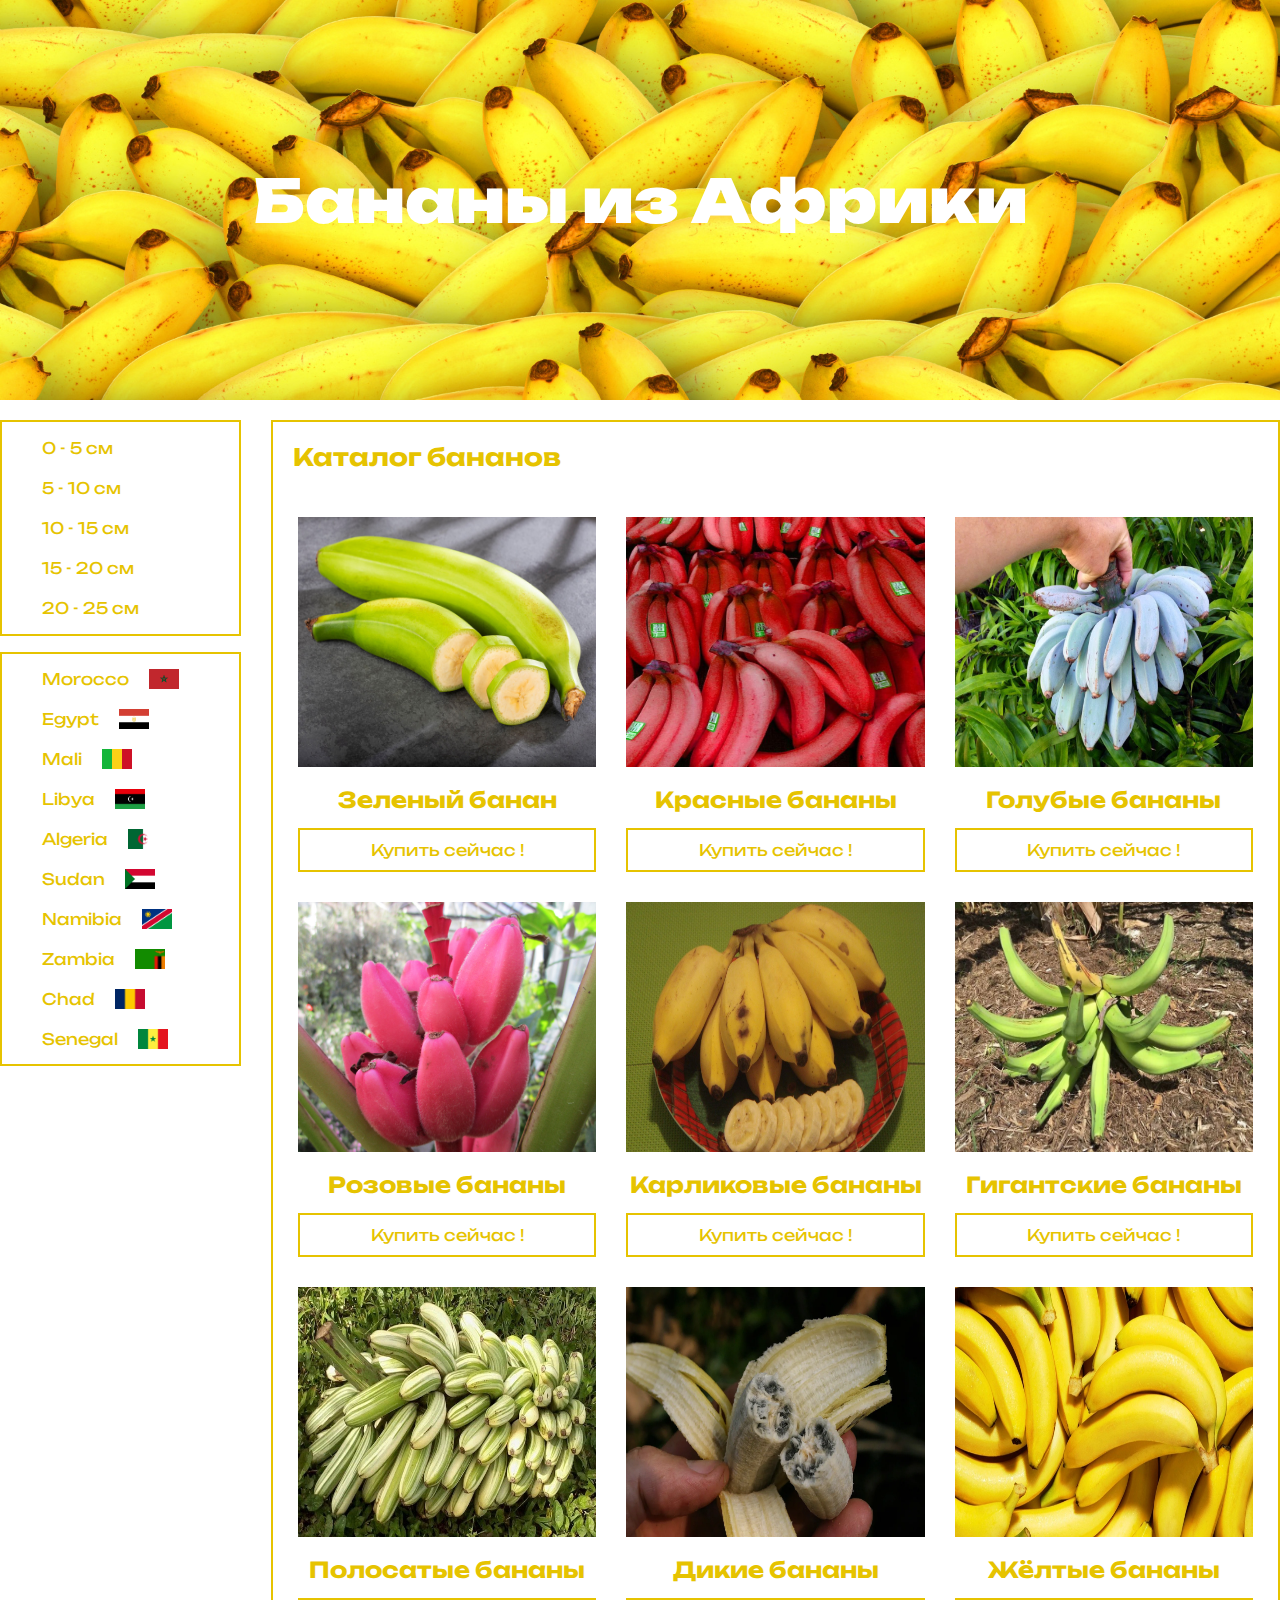
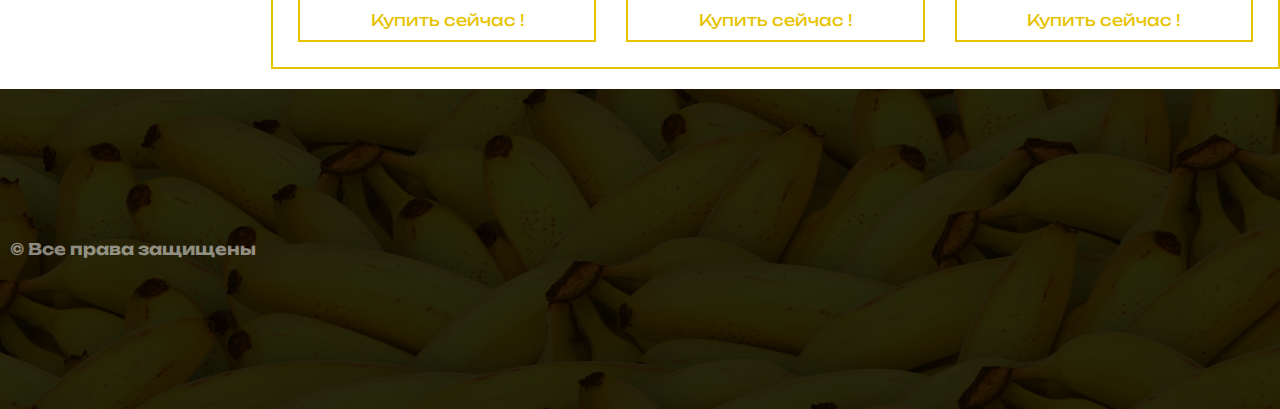
<file: index.html>
<!DOCTYPE html>
<html lang="en">
  <head>
    <meta charset="UTF-8" />
    <meta http-equiv="X-UA-Compatible" content="IE=edge" />
    <meta name="viewport" content="width=device-width, initial-scale=1.0" />
    <title>Bananas shop</title>
    <link rel="stylesheet" href="./css/style.css" />
  </head>
  <body>
    <header class="header">
      <h1 class="title">Бананы из Африки</h1>
    </header>

    <div class="container">
      <main class="main">
        <div class="menu">
          <div class="menu__list">
            <ul>
              <li>
                <a class="menu__link" href="#">0 - 5 см</a>
              </li>
              <li>
                <a class="menu__link" href="#">5 - 10 см</a>
              </li>
              <li>
                <a class="menu__link" href="#">10 - 15 см</a>
              </li>
              <li>
                <a class="menu__link" href="#">15 - 20 см</a>
              </li>
              <li>
                <a class="menu__link" href="#">20 - 25 см</a>
              </li>
            </ul>
          </div>

          <ul class="menu__country">
            <li class="menu__country_item">
              <a class="menu__country_link menu__country_link--Morocco" href="#"
                >Morocco</a
              >
              <img
                class="menu__country_img"
                src="./img/Morocco.png"
                alt="Morocco"
              />
            </li>
            <li class="menu__country_item">
              <a class="menu__country_link menu__country_link--Egypt" href="#"
                >Egypt</a
              >
              <img
                class="menu__country_img"
                src="./img/Egypt.jpg"
                alt="Egypt"
              />
            </li>
            <li class="menu__country_item">
              <a class="menu__country_link menu__country_link--Mali" href="#"
                >Mali</a
              >
              <img class="menu__country_img" src="./img/Mali.svg" alt="Mali" />
            </li>
            <li class="menu__country_item">
              <a class="menu__country_link menu__country_link--Libya" href="#"
                >Libya</a
              >
              <img
                class="menu__country_img"
                src="./img/Libya.png"
                alt="Libya"
              />
            </li>
            <li class="menu__country_item">
              <a class="menu__country_link menu__country_link--Algeria" href="#"
                >Algeria</a
              >
              <img
                class="menu__country_img"
                src="./img/Algeria.webp"
                alt="Algeria"
              />
            </li>
            <li class="menu__country_item">
              <a class="menu__country_link menu__country_link--Sudan" href="#"
                >Sudan</a
              >
              <img
                class="menu__country_img"
                src="./img/Sudan.png"
                alt="Sudan"
              />
            </li>
            <li class="menu__country_item">
              <a class="menu__country_link menu__country_link--Namibia" href="#"
                >Namibia</a
              >
              <img
                class="menu__country_img"
                src="./img/Namibia.png"
                alt="Namibia"
              />
            </li>
            <li class="menu__country_item">
              <a class="menu__country_link menu__country_link--Zambia" href="#"
                >Zambia</a
              >
              <img
                class="menu__country_img"
                src="./img/Zambia.png"
                alt="Zambia"
              />
            </li>
            <li class="menu__country_item">
              <a class="menu__country_link menu__country_link--Chad" href="#"
                >Chad</a
              >
              <img class="menu__country_img" src="./img/Chad.webp" alt="Chad" />
            </li>
            <li class="menu__country_item">
              <a class="menu__country_link menu__country_link--Senegal" href="#"
                >Senegal</a
              >
              <img
                class="menu__country_img"
                src="./img/Senegal.png"
                alt="Senegal"
              />
            </li>
          </ul>
        </div>
        <div class="content">
          <h2 class="title-2">Каталог бананов</h2>
          <div class="content__item">
            <img
              class="content__item_img"
              src="./img/content/1.jpeg"
              alt="green banana"
            />
            <h3 class="title-3">Зеленый банан</h3>
            <a class="content__item_link" href="./product.html" target="_blank">
              <span></span>
              <span></span>
              <span></span>
              <span></span>
              Купить сейчас !</a
            >
          </div>
          <div class="content__item">
            <img
              class="content__item_img"
              src="./img/content/2.jpg"
              alt="green banana"
            />
            <h3 class="title-3">Красные бананы</h3>
            <a class="content__item_link" href="./product.html" target="_blank">
              <span></span>
              <span></span>
              <span></span>
              <span></span>
              Купить сейчас !</a
            >
          </div>
          <div class="content__item">
            <img
              class="content__item_img"
              src="./img/content/3.jpg"
              alt="green banana"
            />
            <h3 class="title-3">Голубые бананы</h3>
            <a class="content__item_link" href="./product.html" target="_blank">
              <span></span>
              <span></span>
              <span></span>
              <span></span>
              Купить сейчас !</a
            >
          </div>
          <div class="content__item">
            <img
              class="content__item_img"
              src="./img/content/4.jpg"
              alt="green banana"
            />
            <h3 class="title-3">Розовые бананы</h3>
            <a class="content__item_link" href="./product.html" target="_blank">
              <span></span>
              <span></span>
              <span></span>
              <span></span>
              Купить сейчас !</a
            >
          </div>
          <div class="content__item">
            <img
              class="content__item_img"
              src="./img/content/5.jpg"
              alt="green banana"
            />
            <h3 class="title-3">Карликовые бананы</h3>
            <a class="content__item_link" href="./product.html" target="_blank">
              <span></span>
              <span></span>
              <span></span>
              <span></span>
              Купить сейчас !</a
            >
          </div>
          <div class="content__item">
            <img
              class="content__item_img"
              src="./img/content/6.jpg"
              alt="green banana"
            />
            <h3 class="title-3">Гигантские бананы</h3>
            <a class="content__item_link" href="./product.html" target="_blank">
              <span> </span>
              <span> </span>
              <span> </span>
              <span> </span>
              Купить сейчас !</a
            >
          </div>
          <div class="content__item">
            <img
              class="content__item_img"
              src="./img/content/7.webp"
              alt="green banana"
            />
            <h3 class="title-3">Полосатые бананы</h3>
            <a class="content__item_link" href="./product.html" target="_blank">
              <span></span>
              <span></span>
              <span></span>
              <span></span>
              Купить сейчас !</a
            >
          </div>
          <div class="content__item">
            <img
              class="content__item_img"
              src="./img/content/8.webp"
              alt="green banana"
            />
            <h3 class="title-3">Дикие бананы</h3>
            <a class="content__item_link" href="./product.html" target="_blank">
              <span></span>
              <span></span>
              <span></span>
              <span></span>
              Купить сейчас !</a
            >
          </div>
          <div class="content__item">
            <img
              class="content__item_img"
              src="./img/content/9.jpg"
              alt="green banana"
            />
            <h3 class="title-3">Жёлтые бананы</h3>
            <a class="content__item_link" href="./product.html" target="_blank">
              <span></span>
              <span></span>
              <span></span>
              <span></span>
              Купить сейчас !</a
            >
          </div>
        </div>
      </main>
    </div>

    <footer class="footer">
      <div class="container">
        <h4 class="title-4">© Все права защищены</h4>
      </div>
    </footer>
  </body>
</html>
</file>
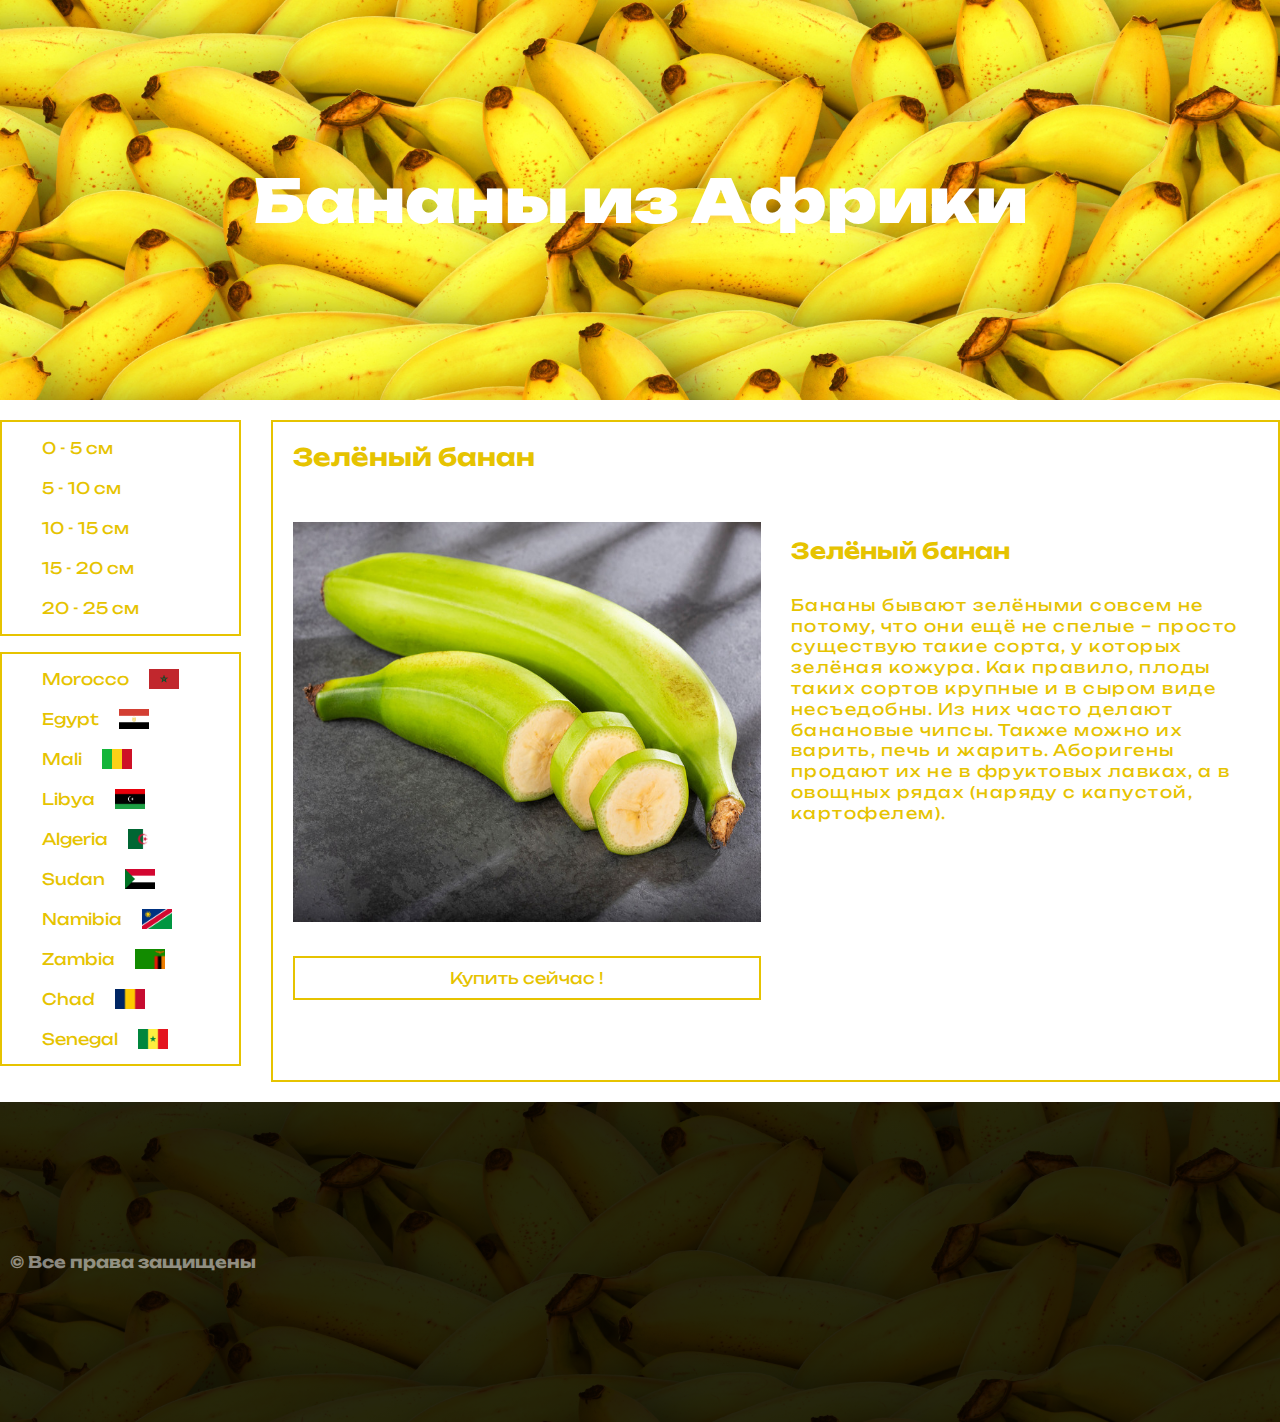
<file: product.html>
<!DOCTYPE html>
<html lang="en">
  <head>
    <meta charset="UTF-8" />
    <meta http-equiv="X-UA-Compatible" content="IE=edge" />
    <meta name="viewport" content="width=device-width, initial-scale=1.0" />
    <title>{sort} banana</title>
    <link rel="stylesheet" href="./css/style.css" />
  </head>
  <body>
    <header class="header">
      <h1 class="title">Бананы из Африки</h1>
    </header>

    <div class="container">
      <main class="main">
        <div class="menu">
          <div class="menu__list">
            <ul>
              <li>
                <a class="menu__link" href="#">0 - 5 см</a>
              </li>
              <li>
                <a class="menu__link" href="#">5 - 10 см</a>
              </li>
              <li>
                <a class="menu__link" href="#">10 - 15 см</a>
              </li>
              <li>
                <a class="menu__link" href="#">15 - 20 см</a>
              </li>
              <li>
                <a class="menu__link" href="#">20 - 25 см</a>
              </li>
            </ul>
          </div>

          <ul class="menu__country">
            <li class="menu__country_item">
              <a class="menu__country_link menu__country_link--Morocco" href="#"
                >Morocco</a
              >
              <img
                class="menu__country_img"
                src="./img/Morocco.png"
                alt="Morocco"
              />
            </li>
            <li class="menu__country_item">
              <a class="menu__country_link menu__country_link--Egypt" href="#"
                >Egypt</a
              >
              <img
                class="menu__country_img"
                src="./img/Egypt.jpg"
                alt="Egypt"
              />
            </li>
            <li class="menu__country_item">
              <a class="menu__country_link menu__country_link--Mali" href="#"
                >Mali</a
              >
              <img class="menu__country_img" src="./img/Mali.svg" alt="Mali" />
            </li>
            <li class="menu__country_item">
              <a class="menu__country_link menu__country_link--Libya" href="#"
                >Libya</a
              >
              <img
                class="menu__country_img"
                src="./img/Libya.png"
                alt="Libya"
              />
            </li>
            <li class="menu__country_item">
              <a class="menu__country_link menu__country_link--Algeria" href="#"
                >Algeria</a
              >
              <img
                class="menu__country_img"
                src="./img/Algeria.webp"
                alt="Algeria"
              />
            </li>
            <li class="menu__country_item">
              <a class="menu__country_link menu__country_link--Sudan" href="#"
                >Sudan</a
              >
              <img
                class="menu__country_img"
                src="./img/Sudan.png"
                alt="Sudan"
              />
            </li>
            <li class="menu__country_item">
              <a class="menu__country_link menu__country_link--Namibia" href="#"
                >Namibia</a
              >
              <img
                class="menu__country_img"
                src="./img/Namibia.png"
                alt="Namibia"
              />
            </li>
            <li class="menu__country_item">
              <a class="menu__country_link menu__country_link--Zambia" href="#"
                >Zambia</a
              >
              <img
                class="menu__country_img"
                src="./img/Zambia.png"
                alt="Zambia"
              />
            </li>
            <li class="menu__country_item">
              <a class="menu__country_link menu__country_link--Chad" href="#"
                >Chad</a
              >
              <img class="menu__country_img" src="./img/Chad.webp" alt="Chad" />
            </li>
            <li class="menu__country_item">
              <a class="menu__country_link menu__country_link--Senegal" href="#"
                >Senegal</a
              >
              <img
                class="menu__country_img"
                src="./img/Senegal.png"
                alt="Senegal"
              />
            </li>
          </ul>
        </div>
        <div class="product">
          <h2 class="title-2">Зелёный банан</h2>
          <div class="product__content">
            <div class="product__item">
              <img
                class="product__item_img"
                src="./img/content/1.jpeg"
                alt="green banana"
              />
              <a
                class="product__item_link"
                href="./product.html"
                target="_blank"
              >
                Купить сейчас !</a
              >
            </div>
          </div>
          <div class="product__descr">
            <h3 class="title-3">Зелёный банан</h3>
            <p class="text">
              Бананы бывают зелёными совсем не потому, что они ещё не спелые –
              просто существую такие сорта, у которых зелёная кожура. Как
              правило, плоды таких сортов крупные и в сыром виде несъедобны. Из
              них часто делают банановые чипсы. Также можно их варить, печь и
              жарить. Аборигены продают их не в фруктовых лавках, а в овощных
              рядах (наряду с капустой, картофелем).
            </p>
          </div>
        </div>
      </main>
    </div>

    <footer class="footer">
      <div class="container">
        <h4 class="title-4">© Все права защищены</h4>
      </div>
    </footer>
  </body>
</html>
</file>
<file: css/style.css>
@import url("https://fonts.googleapis.com/css2?family=Unbounded:wght@400;700;900&display=swap");
html {
  font-family: sans-serif;
  -ms-text-size-adjust: 100%;
  -webkit-text-size-adjust: 100%;
}

body {
  margin: 0;
}

article, aside, details, figcaption, figure, footer, header, hgroup, main, nav, section, summary {
  display: block;
}

audio, canvas, progress, video {
  display: inline-block;
  vertical-align: baseline;
}

audio:not([controls]) {
  display: none;
  height: 0;
}

[hidden], template {
  display: none;
}

a {
  background: transparent;
}

a:active, a:hover {
  outline: 0;
}

abbr[title] {
  border-bottom: 1px dotted;
}

b, strong {
  font-weight: bold;
}

dfn {
  font-style: italic;
}

h1 {
  font-size: 2em;
  margin: 0.67em 0;
}

mark {
  background: #ff0;
  color: #000;
}

small {
  font-size: 80%;
}

sub, sup {
  font-size: 75%;
  line-height: 0;
  position: relative;
  vertical-align: baseline;
}

sup {
  top: -0.5em;
}

sub {
  bottom: -0.25em;
}

img {
  border: 0;
}

svg:not(:root) {
  overflow: hidden;
}

figure {
  margin: 1em 40px;
}

hr {
  box-sizing: content-box;
  height: 0;
}

pre {
  overflow: auto;
}

code, kbd, pre, samp {
  font-family: monospace, monospace;
  font-size: 1em;
}

button, input, optgroup, select, textarea {
  color: inherit;
  font: inherit;
  margin: 0;
}

button {
  overflow: visible;
}

button, select {
  text-transform: none;
}

button, html input[type=button], input[type=reset], input[type=submit] {
  -webkit-appearance: button;
  cursor: pointer;
}

button[disabled], html input[disabled] {
  cursor: default;
}

button::-moz-focus-inner, input::-moz-focus-inner {
  border: 0;
  padding: 0;
}

input {
  line-height: normal;
}

input[type=checkbox], input[type=radio] {
  box-sizing: border-box;
  padding: 0;
}

input[type=number]::-webkit-inner-spin-button, input[type=number]::-webkit-outer-spin-button {
  height: auto;
}

input[type=search] {
  -webkit-appearance: textfield;
  box-sizing: content-box;
}

input[type=search]::-webkit-search-cancel-button, input[type=search]::-webkit-search-decoration {
  -webkit-appearance: none;
}

fieldset {
  border: 1px solid #c0c0c0;
  margin: 0 2px;
  padding: 0.35em 0.625em 0.75em;
}

legend {
  border: 0;
  padding: 0;
}

textarea {
  overflow: auto;
}

optgroup {
  font-weight: bold;
}

table {
  border-collapse: collapse;
  border-spacing: 0;
}

td, th {
  padding: 0;
}

body {
  color: #000;
  font-family: "Unbounded", cursive;
  font-size: 16px;
}

.container {
  max-width: 1400px;
  margin: 0 auto;
}

.title {
  font-size: 60px;
  font-weight: 900;
}

.title-2 {
  color: rgb(230, 195, 0);
  font-weight: 700;
  grid-column: 1/-1;
  max-height: 100%;
}

.title-3 {
  color: rgb(230, 195, 0);
  font-weight: 700;
  font-size: 22px;
  margin: 0;
  padding: 15px 0;
}

.text {
  color: rgb(230, 195, 0);
  font-weight: 400;
  line-height: 130%;
  letter-spacing: 1.5px;
}

.header {
  min-height: 400px;
  background-image: url("../img/header-bg.jpg");
  background-repeat: no-repeat;
  background-position: center center;
  background-size: cover;
  display: flex;
  justify-content: center;
  align-items: center;
  color: white;
}

.footer {
  min-height: 300px;
  background-image: linear-gradient(90deg, rgba(0, 0, 0, 0.85) 0%, rgba(0, 0, 0, 0.85) 100%), url("../img/header-bg.jpg");
  background-repeat: no-repeat;
  background-position: center center;
  background-size: cover;
}
.footer .container {
  height: 300px;
  display: flex;
  align-items: center;
  justify-content: start;
  color: rgba(255, 255, 255, 0.5);
  padding: 10px;
}

.main {
  padding: 20px 0;
  display: flex;
  justify-content: space-between;
  gap: 30px;
}

.menu {
  width: 20%;
}
.menu__list, .menu__country {
  border: 2px solid rgb(230, 195, 0);
}
.menu ul {
  list-style: none;
}
.menu li:not(.menu li:last-child) {
  margin-bottom: 20px;
}
.menu__link, .menu__country_link {
  text-decoration: none;
  color: rgb(230, 195, 0);
  transition: all 0.5s;
}
.menu__link:hover, .menu__country_link:hover {
  color: #000;
}
.menu__country {
  padding: 15px 0 15px 40px;
}
.menu__country_item {
  display: flex;
  align-items: center;
  gap: 20px;
}
.menu__country_img {
  width: 30px;
  height: 20px;
}

.content {
  width: 80%;
  border: 2px solid rgb(230, 195, 0);
  padding: 0 20px 20px 20px;
  display: grid;
  grid-template-columns: repeat(3, 1fr);
  grid-gap: 20px;
}
.content__item {
  padding: 5px;
  text-align: center;
}
.content__item_img {
  width: 100%;
  height: 250px;
}
.content__item_link {
  text-decoration: none;
  display: block;
  padding: 10px 20px;
  color: rgb(230, 195, 0);
  border: 2px solid rgb(230, 195, 0);
  transition: all 0.3s;
}
.content__item_link:hover {
  background-color: rgb(230, 195, 0);
  color: #fff;
}

.product {
  width: 80%;
  border: 2px solid rgb(230, 195, 0);
  padding: 0 20px 20px 20px;
  display: grid;
  grid-template-columns: repeat(2, 1fr);
  grid-template-rows: -webkit-max-content repeat(1, 1fr);
  grid-template-rows: max-content repeat(1, 1fr);
  grid-gap: 30px;
}
.product__item_img {
  width: 100%;
  min-height: 400px;
  margin-bottom: 30px;
}
.product__item_link {
  text-align: center;
  text-decoration: none;
  display: block;
  padding: 10px 30px;
  color: rgb(230, 195, 0);
  border: 2px solid rgb(230, 195, 0);
  transition: all 0.3s;
}
.product__item_link:hover {
  background-color: rgb(230, 195, 0);
  color: #fff;
}

@media (max-width: 1100px) {
  .content {
    grid-template-columns: repeat(2, 1fr);
    grid-gap: 15px;
  }
  .menu {
    min-width: 200px;
  }
  .menu__list ul {
    margin-left: -20px;
  }
  .menu__country {
    padding-left: 18px;
  }
}
@media (max-width: 860px) {
  .content {
    grid-template-columns: repeat(1, 1fr);
  }
  .menu {
    min-width: 200px;
  }
  .product {
    grid-template-columns: repeat(1, 1fr);
  }
}
@media (max-width: 550px) {
  .main {
    display: block;
  }
  .menu {
    width: 100%;
  }
  .content,
.product {
    width: 100%;
    padding: 0;
  }
  .container {
    padding: 10px;
  }
}
@-webkit-keyframes animate1 {
  0% {
    transform: translateX(-100%);
  }
  100% {
    transform: translateX(100%);
  }
}
@keyframes animate1 {
  0% {
    transform: translateX(-100%);
  }
  100% {
    transform: translateX(100%);
  }
}
@-webkit-keyframes animate2 {
  0% {
    transform: translateY(-100%);
  }
  100% {
    transform: translateY(100%);
  }
}
@keyframes animate2 {
  0% {
    transform: translateY(-100%);
  }
  100% {
    transform: translateY(100%);
  }
}
@-webkit-keyframes animate3 {
  0% {
    transform: translateX(100%);
  }
  100% {
    transform: translateX(-100%);
  }
}
@keyframes animate3 {
  0% {
    transform: translateX(100%);
  }
  100% {
    transform: translateX(-100%);
  }
}
@-webkit-keyframes animate4 {
  0% {
    transform: translateY(100%);
  }
  100% {
    transform: translateY(-100%);
  }
}
@keyframes animate4 {
  0% {
    transform: translateY(100%);
  }
  100% {
    transform: translateY(-100%);
  }
}
</file>
